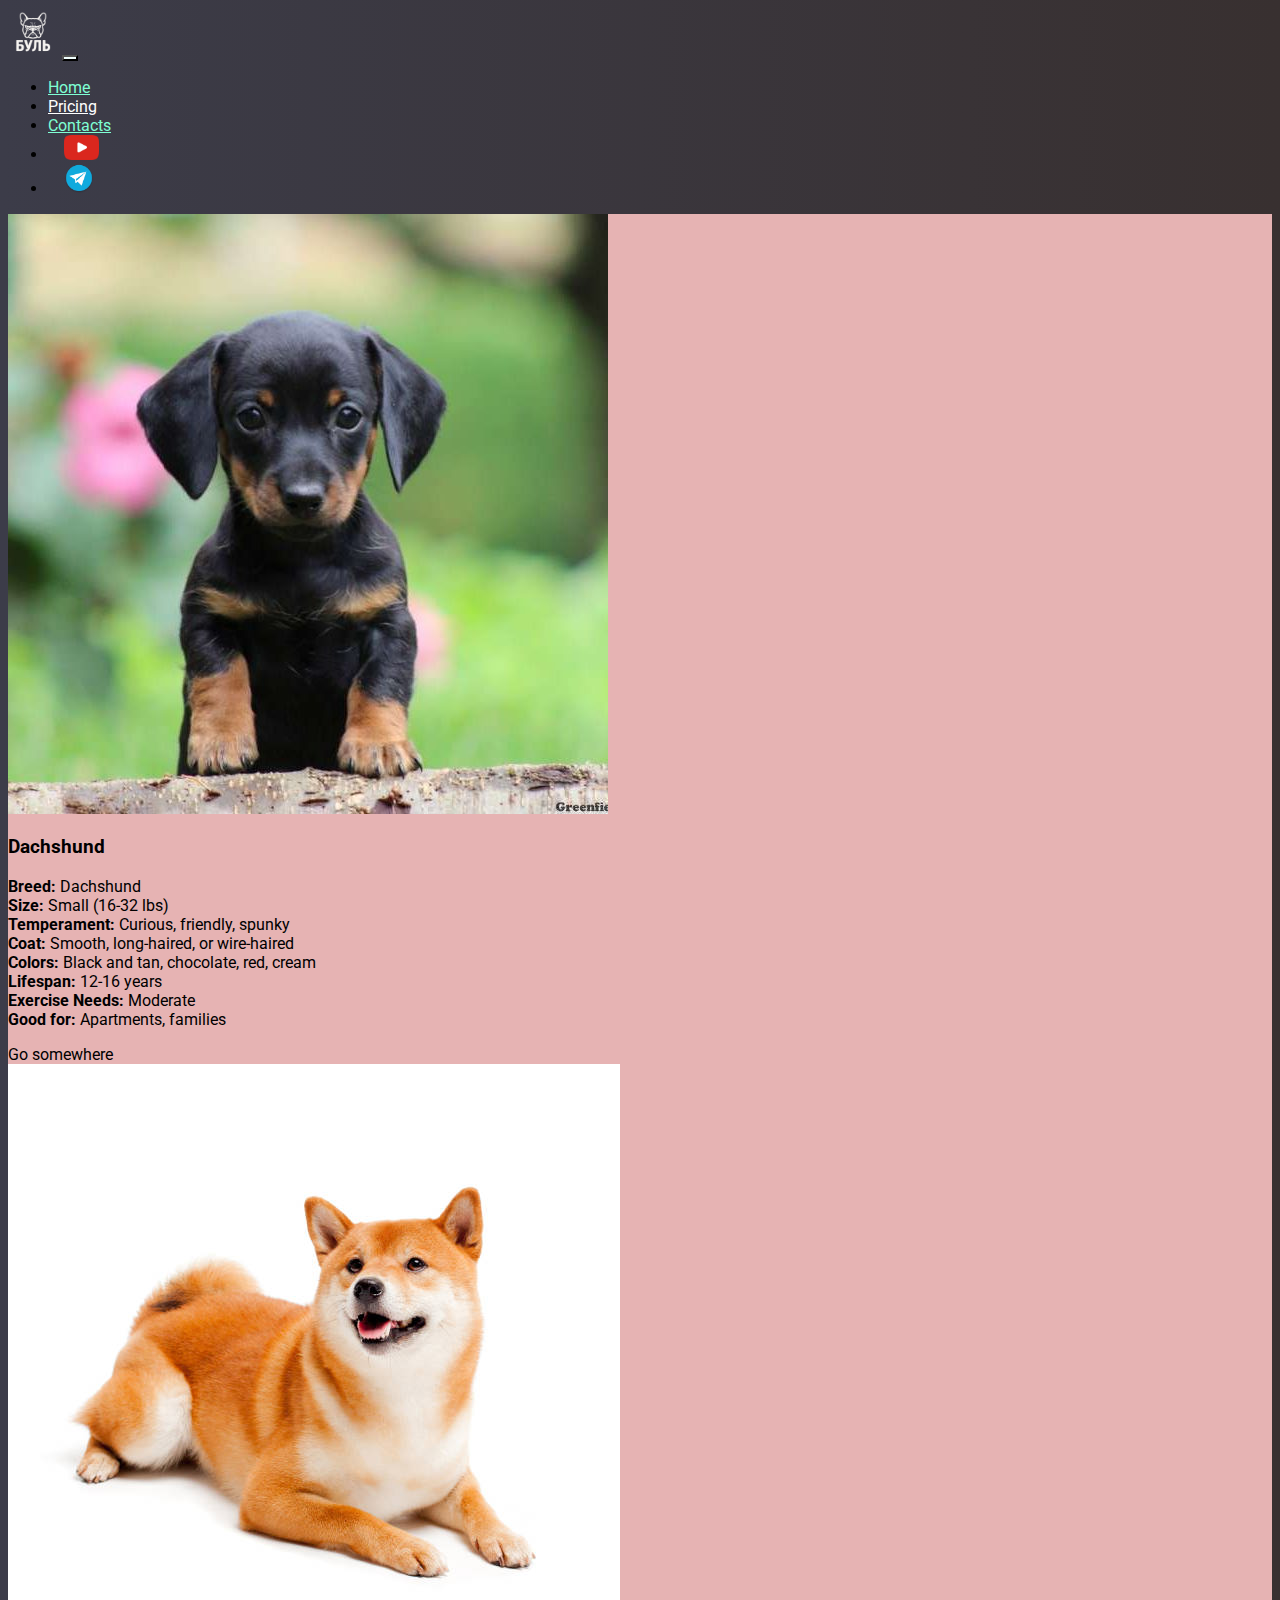
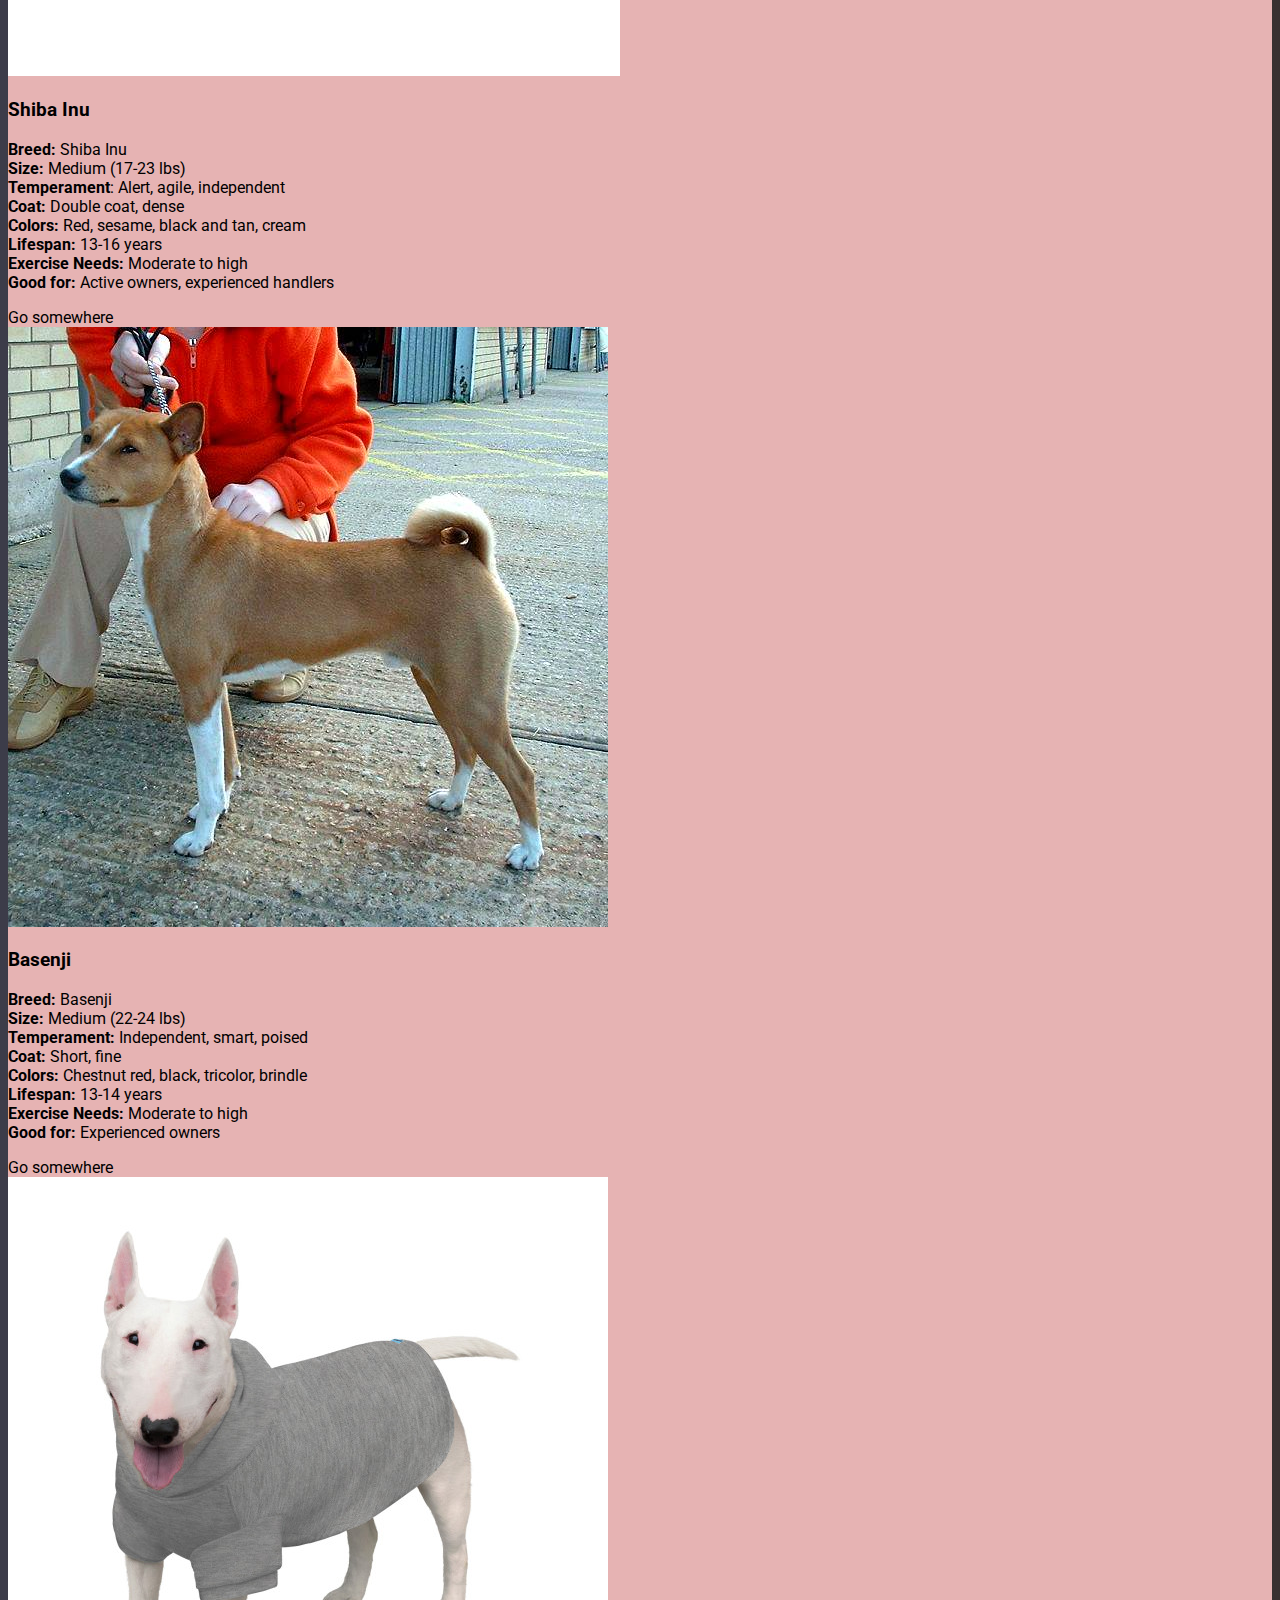
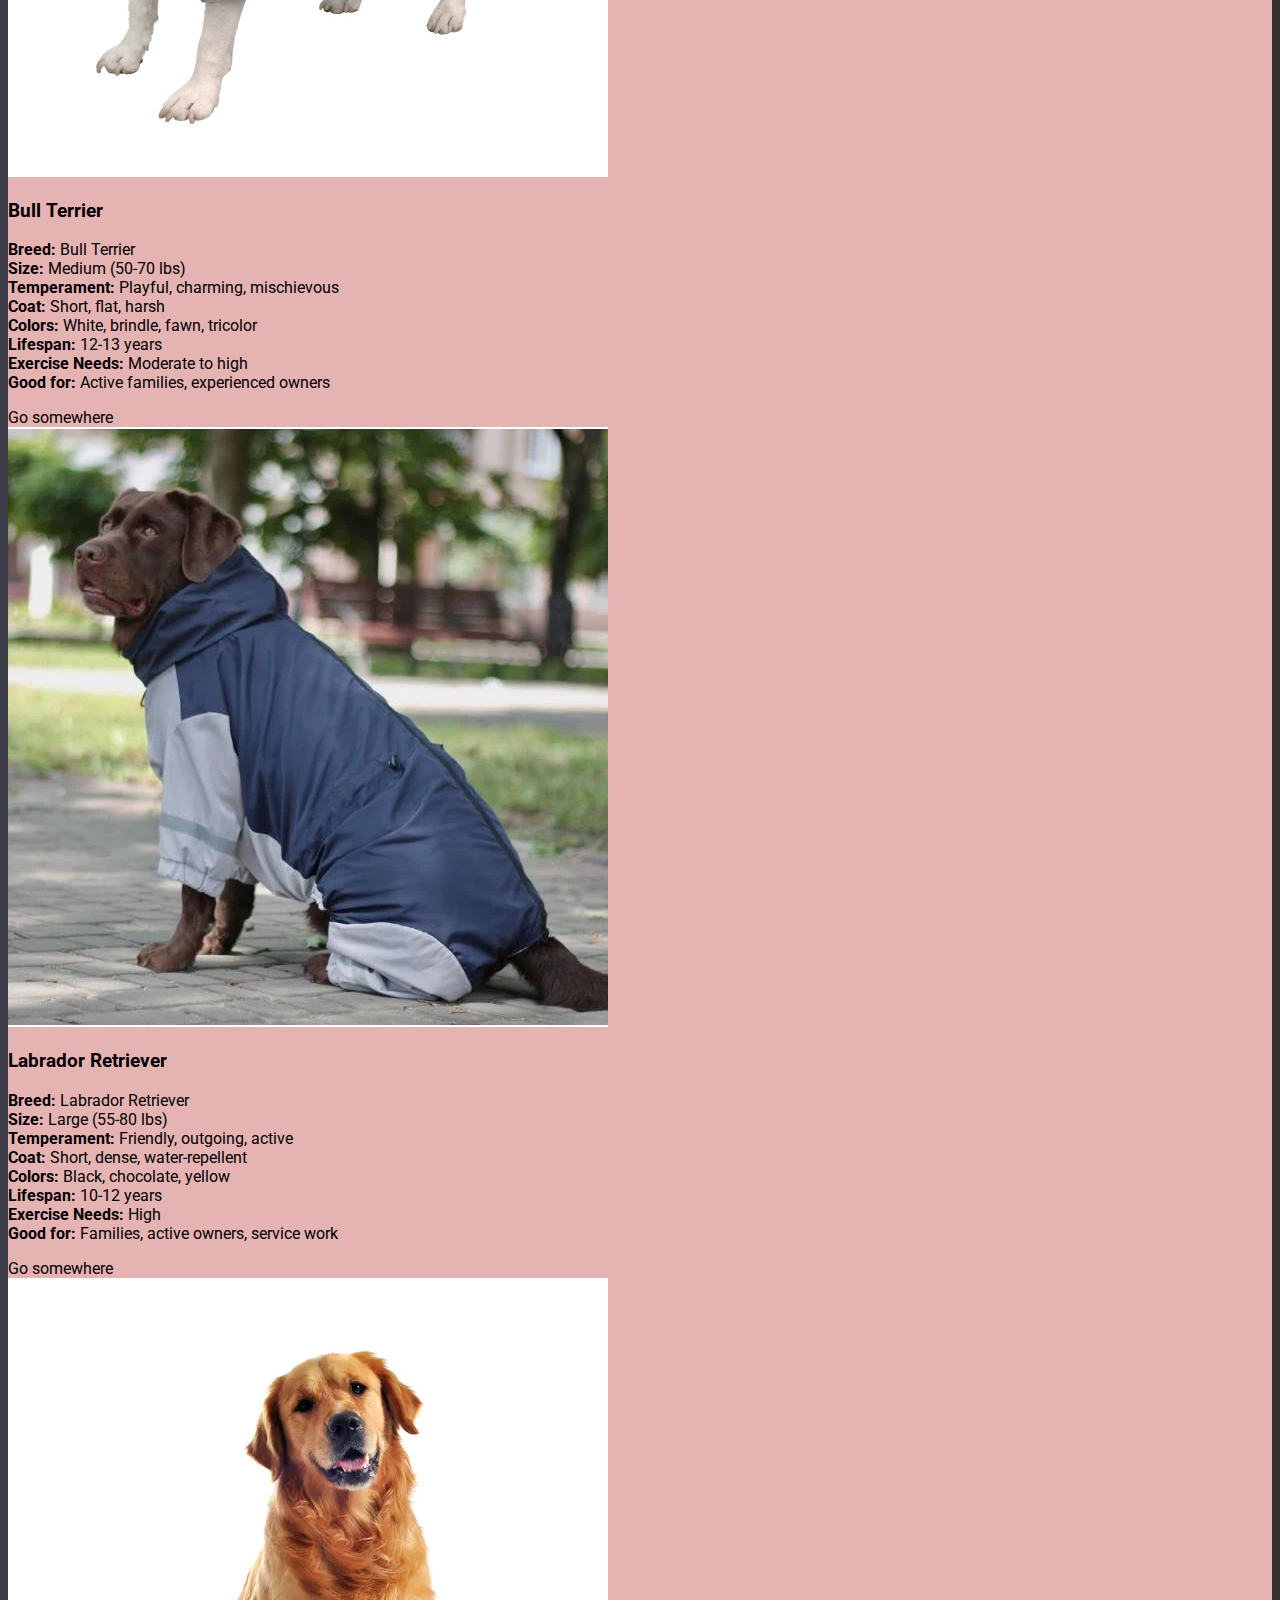
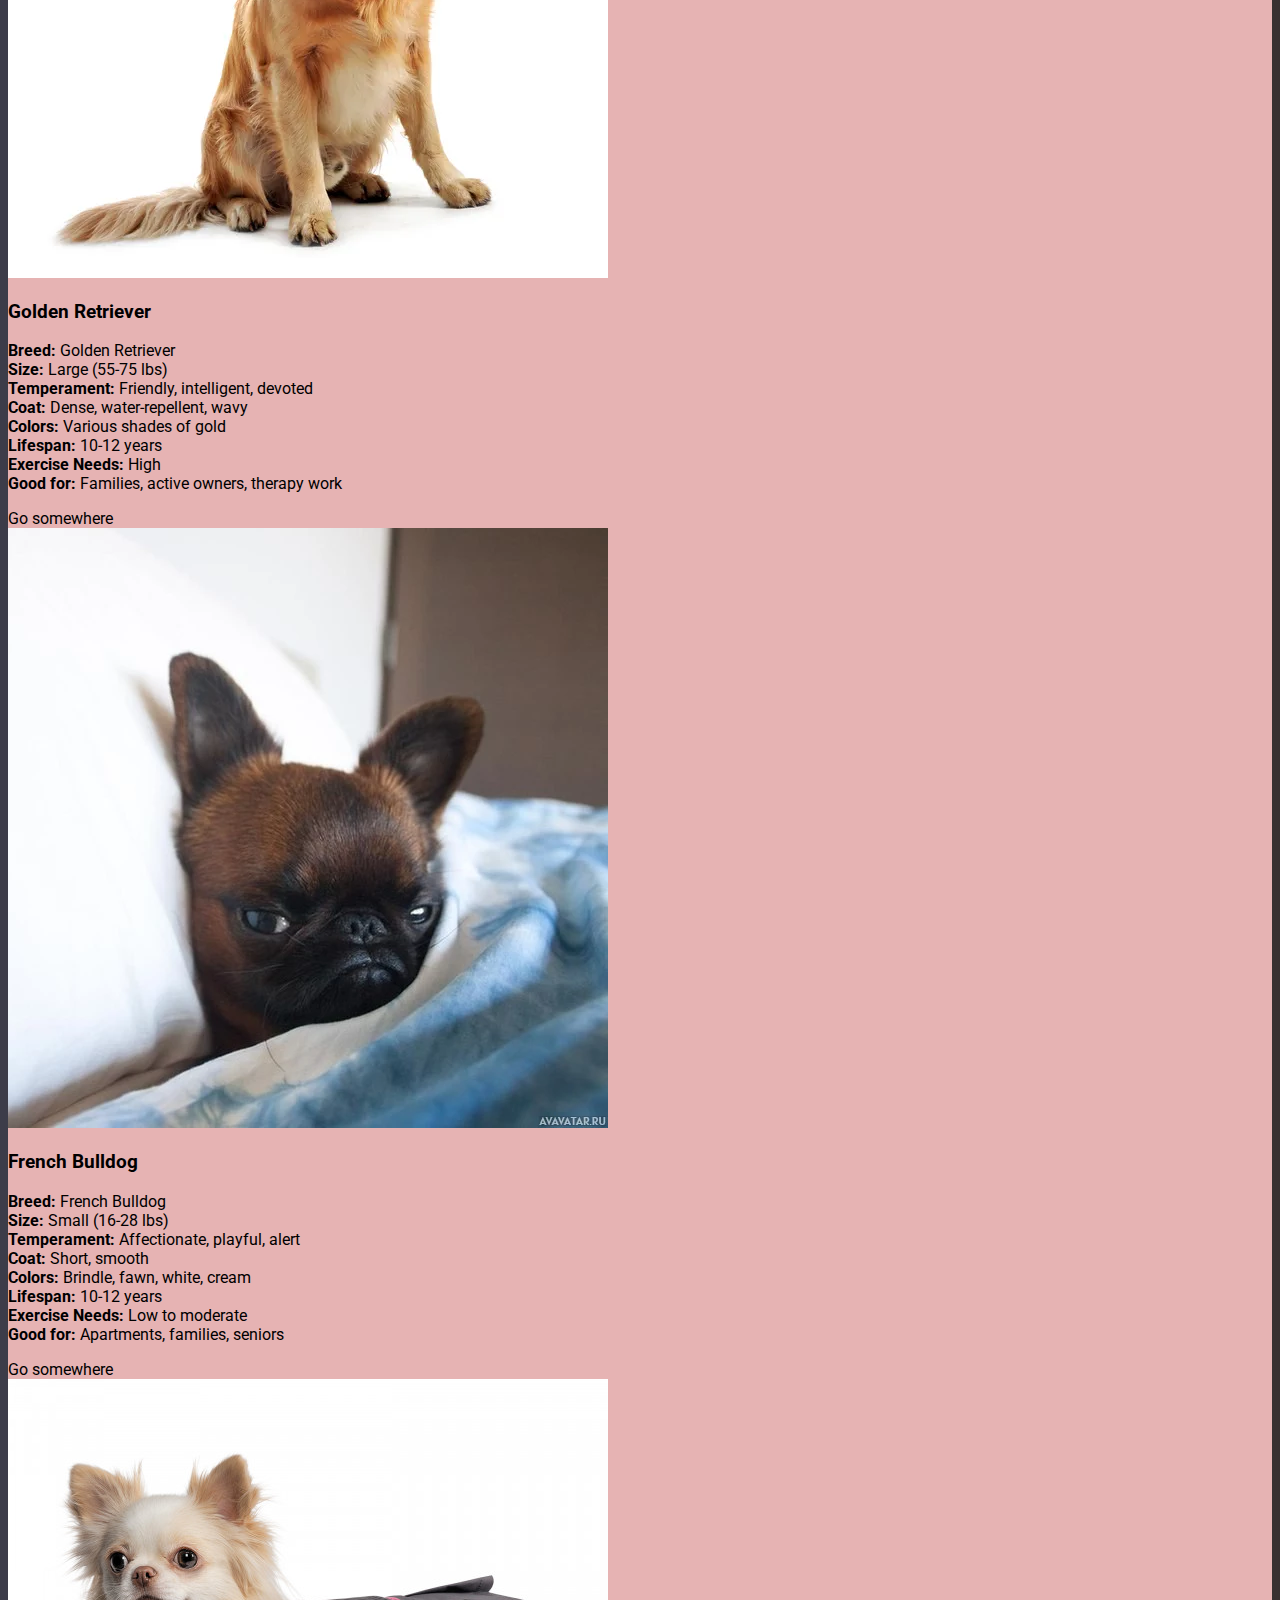
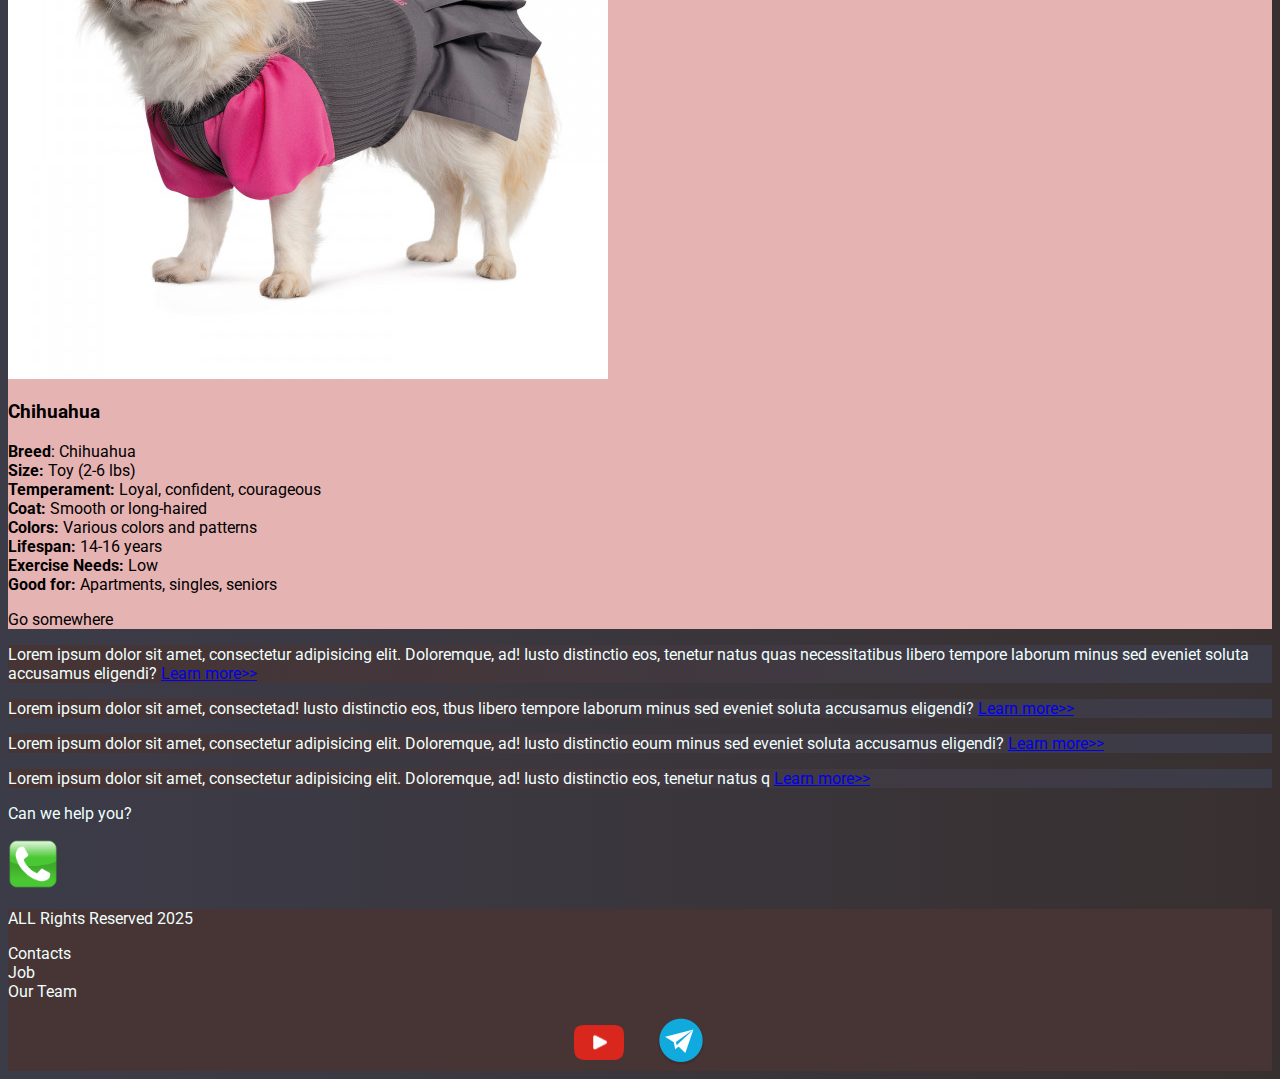
<file: pricing.html>
<!DOCTYPE html>
<html lang="en">

<head>
    <meta charset="UTF-8">
    <meta name="viewport" content="width=device-width, initial-scale=1.0">
    <link href="https://cdn.jsdelivr.net/npm/bootstrap@5.3.7/dist/css/bootstrap.min.css" rel="stylesheet"
        integrity="sha384-LN+7fdVzj6u52u30Kp6M/trliBMCMKTyK833zpbD+pXdCLuTusPj697FH4R/5mcr" crossorigin="anonymous">
    <link rel="stylesheet" href="source/styles/my-css.css">
    
    <link rel="apple-touch-icon" sizes="180x180" href="source/files/favocon.io/apple-touch-icon.png">
    <link rel="icon" type="image/png" sizes="32x32" href="source/files/favocon.io/favicon-32x32.png">
    <link rel="icon" type="image/png" sizes="16x16" href="source/files/favocon.io/favicon-16x16.png">
    <link rel="manifest" href="source/files/favocon.io//site.webmanifest">

    <title>Буль</title>
</head>

<body>
    <header>
        <nav class="navbar navbar-expand-lg bg-dark">
            <div class="container-fluid">
                <a class="navbar-brand" href="index.html"><img src="source/files/img.png" alt="images"></a>
                <button class="navbar-toggler" type="button" data-bs-toggle="collapse" data-bs-target="#navbarNav"
                    aria-controls="navbarNav" aria-expanded="false" aria-label="Toggle navigation">
                    <span class="navbar-toggler-icon"></span>
                </button>
                <div class="collapse navbar-collapse" id="navbarNav">
                    <ul class="navbar-nav">
                        <li class="nav-item">
                            <a class="nav-link" aria-current="page" href="index.html">Home</a>
                        </li>
                        <li class="nav-item">
                            <a class="nav-link active" href="pricing.html">Pricing</a>
                        </li>
                        <li class="nav-item">
                            <a class="nav-link" href="">Contacts</a>
                        </li>
                        <li class="nav-item">
                            <a class="nav-link" href=""><img style="width: 35px; margin-inline: 1em;"
                                    src="source/files/YouTube.png" alt=""></a>
                        </li>
                        <li class="nav-item">
                            <a class="nav-link" href=""><img style="width: 30px; margin-inline: 1em;"
                                    src="source/files/Telegram.png" alt=""></a>
                        </li>
                    </ul>
                </div>
            </div>
        </nav>
    </header>

    <section>
        <div class="container-fluid mt-4">
            <div class="row">
                <div class="col-lg-1">

                </div>

                <div class="col-lg-8 col-md-12">
                    <div class="row">
                        <div class="col-lg-4 col-md-6 mt-2 card-m">
                            <div class="card">
                                <a href="#"><img src="source/images/Dachshund.jpg" class="card-img-top" alt="..."></a>
                                <div class="card-body">
                                    <h3 class="card-title"><a href="#">Dachshund</a></h3>
                                    <p class="card-text"><a href="#">
                                            <b>Breed:</b> Dachshund<br>
                                            <b>Size:</b> Small (16-32 lbs) <br>
                                            <b>Temperament:</b> Curious, friendly, spunky<br>
                                            <b>Coat:</b> Smooth, long-haired, or wire-haired<br>
                                            <b>Colors:</b> Black and tan, chocolate, red, cream<br>
                                            <b>Lifespan:</b> 12-16 years<br>
                                            <b>Exercise Needs:</b> Moderate<br>
                                            <b>Good for:</b> Apartments, families
                                        </a>
                                    </p>
                                    <a href="#" class="btn btn-primary">Go somewhere</a>
                                </div>
                            </div>
                        </div>
                        <div class="col-lg-4 col-md-6 mt-2">
                            <div class="card">
                                <img src="source/images/Shiba Inu.jpg" class="card-img-top" alt="...">
                                <div class="card-body">
                                    <h3 class="card-title">Shiba Inu</h3>
                                    <p class="card-text">
                                        <b>Breed:</b> Shiba Inu <br>
                                        <b>Size:</b> Medium (17-23 lbs) <br>
                                        <b>Temperament</b>: Alert, agile, independent <br>
                                        <b>Coat:</b> Double coat, dense <br>
                                        <b>Colors:</b> Red, sesame, black and tan, cream <br>
                                        <b>Lifespan:</b> 13-16 years <br>
                                        <b>Exercise Needs:</b> Moderate to high <br>
                                        <b>Good for:</b> Active owners, experienced handlers
                                    </p>
                                    <a href="#" class="btn btn-primary">Go somewhere</a>
                                </div>
                            </div>
                        </div>
                        <div class="col-lg-4 col-md-6 mt-2">
                            <div class="card">
                                <img src="source/images/Basenji.jpg" class="card-img-top" alt="...">
                                <div class="card-body">
                                    <h3 class="card-title">Basenji</h3>
                                    <p class="card-text">
                                        <b>Breed:</b> Basenji <br>
                                        <b>Size:</b> Medium (22-24 lbs) <br>
                                        <b>Temperament:</b> Independent, smart, poised <br>
                                        <b>Coat:</b> Short, fine <br>
                                        <b>Colors:</b> Chestnut red, black, tricolor, brindle <br>
                                        <b>Lifespan:</b> 13-14 years <br>
                                        <b>Exercise Needs:</b> Moderate to high <br>
                                        <b>Good for:</b> Experienced owners
                                    </p>
                                    <a href="#" class="btn btn-primary">Go somewhere</a>
                                </div>
                            </div>
                        </div>
                        <div class="col-lg-4 col-md-6 mt-2">
                            <div class="card">
                                <img src="source/images/Bull Terrier.jpg" class="card-img-top" alt="...">
                                <div class="card-body">
                                    <h3 class="card-title">Bull Terrier</h3>
                                    <p class="card-text">
                                        <b>Breed:</b> Bull Terrier <br>
                                        <b>Size:</b> Medium (50-70 lbs) <br>
                                        <b>Temperament:</b> Playful, charming, mischievous <br>
                                        <b>Coat:</b> Short, flat, harsh <br>
                                        <b>Colors:</b> White, brindle, fawn, tricolor <br>
                                        <b>Lifespan:</b> 12-13 years <br>
                                        <b>Exercise Needs:</b> Moderate to high <br>
                                        <b>Good for:</b> Active families, experienced owners
                                    </p>
                                    <a href="#" class="btn btn-primary">Go somewhere</a>
                                </div>
                            </div>
                        </div>
                        <div class="col-lg-4 col-md-6 mt-2">
                            <div class="card">
                                <img src="source/images/Labrador Retriever.jpg" class="card-img-top" alt="...">
                                <div class="card-body">
                                    <h3 class="card-title">Labrador Retriever</h3>
                                    <p class="card-text">

                                        <b>Breed:</b> Labrador Retriever <br>
                                        <b>Size:</b> Large (55-80 lbs) <br>
                                        <b>Temperament:</b> Friendly, outgoing, active <br>
                                        <b>Coat:</b> Short, dense, water-repellent <br>
                                        <b>Colors:</b> Black, chocolate, yellow <br>
                                        <b>Lifespan:</b> 10-12 years <br>
                                        <b>Exercise Needs:</b> High <br>
                                        <b>Good for:</b> Families, active owners, service work
                                    </p>
                                    <a href="#" class="btn btn-primary">Go somewhere</a>
                                </div>
                            </div>
                        </div>
                        <div class="col-lg-4 col-md-6 mt-2">
                            <div class="card">
                                <img src="source/images/Golden Retriever.jpg" class="card-img-top" alt="...">
                                <div class="card-body">
                                    <h3 class="card-title">Golden Retriever</h3>
                                    <p class="card-text">

                                        <b>Breed:</b> Golden Retriever <br>
                                        <b>Size:</b> Large (55-75 lbs) <br>
                                        <b>Temperament:</b> Friendly, intelligent, devoted <br>
                                        <b>Coat:</b> Dense, water-repellent, wavy <br>
                                        <b>Colors:</b> Various shades of gold <br>
                                        <b>Lifespan:</b> 10-12 years <br>
                                        <b>Exercise Needs:</b> High <br>
                                        <b>Good for:</b> Families, active owners, therapy work
                                    </p>
                                    <a href="#" class="btn btn-primary">Go somewhere</a>
                                </div>
                            </div>
                        </div>
                        <div class="col-lg-4 col-md-6 mt-2">
                            <div class="card">
                                <img src="source/images/French Bulldog.jpg" class="card-img-top" alt="...">
                                <div class="card-body">
                                    <h3 class="card-title">French Bulldog</h3>
                                    <p class="card-text">

                                        <b>Breed:</b> French Bulldog <br>
                                        <b>Size:</b> Small (16-28 lbs) <br>
                                        <b>Temperament:</b> Affectionate, playful, alert <br>
                                        <b>Coat:</b> Short, smooth <br>
                                        <b>Colors:</b> Brindle, fawn, white, cream <br>
                                        <b>Lifespan:</b> 10-12 years <br>
                                        <b>Exercise Needs:</b> Low to moderate <br>
                                        <b>Good for:</b> Apartments, families, seniors
                                    </p>
                                    <a href="#" class="btn btn-primary">Go somewhere</a>
                                </div>
                            </div>
                        </div>
                        <div class="col-lg-4 col-md-6 mt-2">
                            <div class="card">
                                <img src="source/images/Chihuahua.jpg" class="card-img-top" alt="...">
                                <div class="card-body">
                                    <h3 class="card-title">Chihuahua</h3>
                                    <p class="card-text">
                                        <b>Breed</b>: Chihuahua <br>
                                        <b>Size:</b> Toy (2-6 lbs) <br>
                                        <b>Temperament:</b> Loyal, confident, courageous <br>
                                        <b>Coat:</b> Smooth or long-haired <br>
                                        <b>Colors:</b> Various colors and patterns <br>
                                        <b>Lifespan:</b> 14-16 years <br>
                                        <b>Exercise Needs:</b> Low <br>
                                        <b>Good for:</b> Apartments, singles, seniors
                                    </p>
                                    <a href="#" class="btn btn-primary">Go somewhere</a>
                                </div>
                            </div>
                        </div>
                    </div>
                </div>

                <div class="col-lg-3 col-md-12">
                    <div class="row px-2">
                        <div class="col-lg-12 sidebar my-4">
                            <p>Lorem ipsum dolor sit amet, consectetur adipisicing elit. Doloremque, ad! Iusto
                                distinctio eos, tenetur natus quas necessitatibus libero tempore laborum minus sed
                                eveniet soluta accusamus eligendi? <a href="#">Learn more>></a></p>
                        </div>
                        <div class="col-lg-12 sidebar my-4">
                            <p>Lorem ipsum dolor sit amet, consectetad! Iusto
                                distinctio eos, tbus libero tempore laborum minus sed
                                eveniet soluta accusamus eligendi? <a href="#">Learn more>></a></p>
                        </div>
                        <div class="col-lg-12 sidebar my-4">
                            <p>Lorem ipsum dolor sit amet, consectetur adipisicing elit. Doloremque, ad! Iusto
                                distinctio eoum minus sed
                                eveniet soluta accusamus eligendi? <a href="#">Learn more>></a></p>
                        </div>
                        <div class="col-lg-12 sidebar my-4">
                            <p>Lorem ipsum dolor sit amet, consectetur adipisicing elit. Doloremque, ad! Iusto
                                distinctio eos, tenetur natus q <a href="#">Learn more>></a></p>
                        </div>
                    </div>
                </div>
            </div>

            <div class="col-lg-12 col-md-12 text-center mt-4">
                <p>Can we help you?</p>
            </div>

            <div class="col-lg-12 col-md-12 text-center">
                <img class="call-main" style="width: 50px;" src="source/files/phone.png" alt="">

            </div>

        </div>

    </section>

    <footer class="mt-4 pt-3">
        <div class="conteinr-fluid">
            <div class="row">
                <div class="col-lg-4 col-md-12 footer-text text-center">
                    <p>ALL Rights Reserved 2025</p>
                </div>
                <div class="col-lg-4 col-md-12 footer-text text-center">
                    <p>Contacts<br>Job<br>Our Team</p>
                </div>
                <div class="col-lg-4 col-md-12 media-links">
                    <a href=""><img style="width: 50px; margin-inline: 1em;" src="source/files/YouTube.png" alt=""></a>
                    <a href=""><img style="width: 50px; margin-inline: 1em;" src="source/files/Telegram.png" alt=""></a>
                </div>

            </div>
        </div>
    </footer>



    <script src="https://cdn.jsdelivr.net/npm/bootstrap@5.3.7/dist/js/bootstrap.bundle.min.js"
        integrity="sha384-ndDqU0Gzau9qJ1lfW4pNLlhNTkCfHzAVBReH9diLvGRem5+R9g2FzA8ZGN954O5Q"
        crossorigin="anonymous"></script>
</body>

</html>
</file>
<file: source/styles/my-css.css>
@import url('https://fonts.googleapis.com/css?family=Roboto&display=swap');

body {
    font-family: Roboto, serif;
    background: linear-gradient(90deg, #3c3c49 0%, #383030 100%);
}

p {
    color: azure;
}

.nav-link {
    color: aquamarine;
}

.navbar-nav .nav-link.active {
    color: rgb(255, 255, 255);
}

.navbar-brand img {
    width: 50px;
}

.navbar-toggler {
    background-color: azure;
}

.sidebar {
    color: azure;
    background: linear-gradient(270deg, #3c3c49 0%, #473434 100%);
}

.card {
    background-color: #e6b3b3;
}

.card a {
    text-decoration: none;
    color: black;
}

.slide-text ,
.footer-text {
    color: azure;
    margin: auto auto;
}

.card-text {
    color: black;
}

footer {
    background: #473434;
}

.media-links{
    display: flex;
    justify-content: center;
    align-items: center;
}

.call-main {
    animation: call 3s ease 0s infinite normal forwards;
}

@keyframes call {
	0%,
	100% {
		transform: rotate(0deg);
		transform-origin: 50% 100%;
	}

	10% {
		transform: rotate(2deg);
	}

	20%,
	40%,
	60% {
		transform: rotate(-4deg);
	}

	30%,
	50%,
	70% {
		transform: rotate(4deg);
	}

	80% {
		transform: rotate(-2deg);
	}

	90% {
		transform: rotate(2deg);
	}
}

@media (max-width : 755px) {
    .carousel-indicators {
        display: none;
    }
}
</file>
